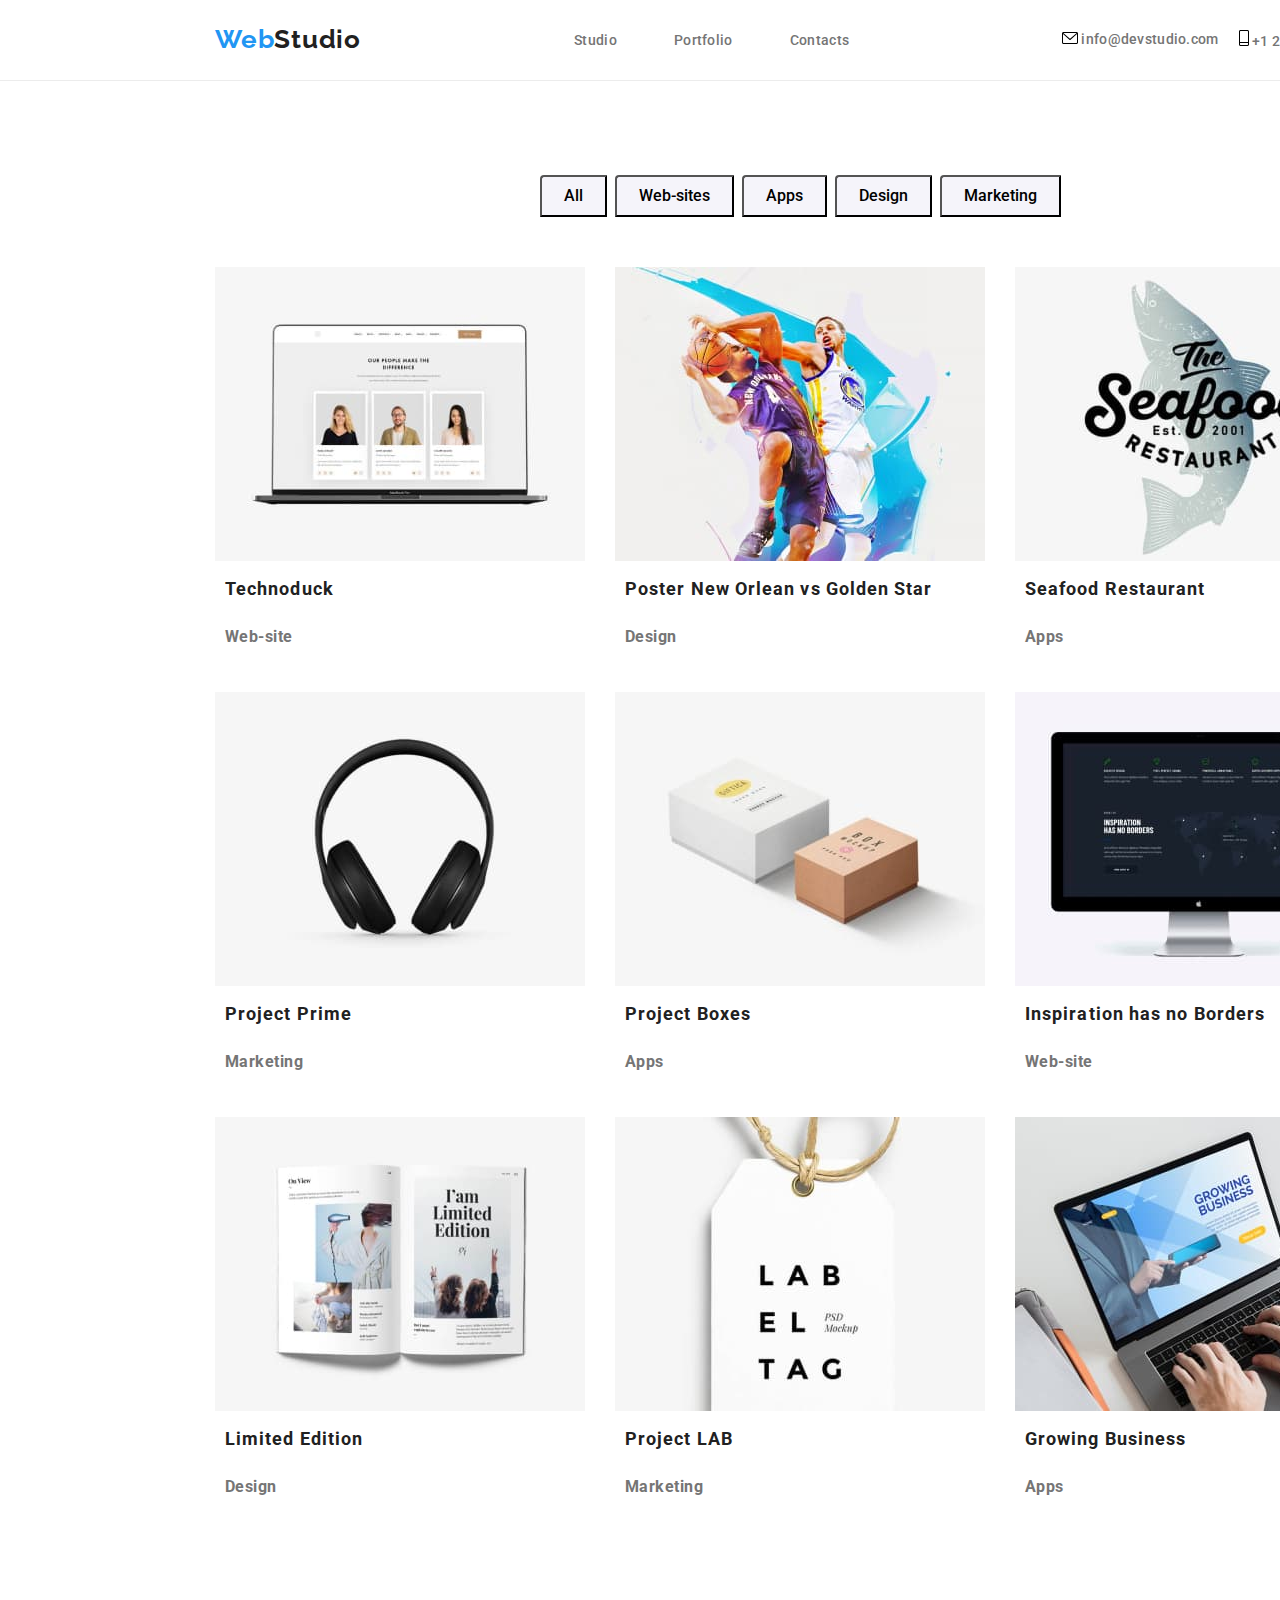
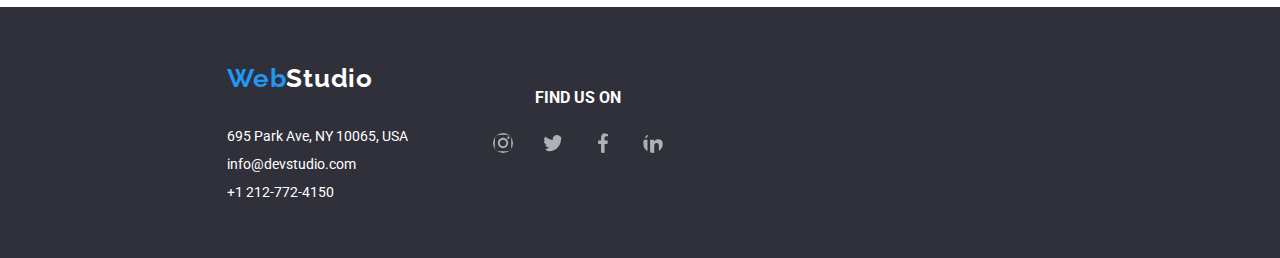
<file: portfolio.html>
<!DOCTYPE html>
<html lang="en">
  <head>
    <meta charset="UTF-8" />
    <meta name="viewport" content="width=device-width, initial-scale=1.0" />
    <title>Portofoliu</title>
    <!-- Normalizare stiluri/> -->

    <link
      rel="stylesheet"
      href="https://cdnjs.cloudflare.com/ajax/libs/modern-normalize/1.0.0/modern-normalize.min.css"
    />
    <!-- Import fonturi/> -->

    <link rel="preconnect" href="https://fonts.googleapis.com" />
    <link rel="preconnect" href="https://fonts.gstatic.com" crossorigin />
    <link
      href="https://fonts.googleapis.com/css2?family=Raleway:ital,wght@0,100..900;1,100..900&family=Roboto:ital,wght@0,100;0,300;0,400;0,500;0,700;0,900;1,100;1,300;1,400;1,500;1,700;1,900&display=swap"
      rel="stylesheet"
    />
    <!--Link la stiluri css /> -->

    <link rel="stylesheet" href="./css/style.css" />
  </head>
  <body>
    <!--Header section-->

    <header class="header section">
      <div class="header container">
        <div class="header__logo">
          <a href="#"
            ><p><span>Web</span>Studio</p></a
          >
        </div>
        <nav class="header__navigation">
          <ul>
            <li><a href="./index.html">Studio</a></li>
            <li><a href="./portfolio.html">Portfolio</a></li>
            <li><a href="">Contacts</a></li>
          </ul>
        </nav>
        <div class="header__info">
          <div class="contact">
            <a class="contact__link" href="mailto:info@devstudio.com">
              <svg width="16" height="12" viewBox="0 0 16 12">
                <use href="./importare-svg/icons/custom-svgs.svg#envelope" />
              </svg>
              <span class="contact__text">info@devstudio.com</span>
            </a>
          </div>
          <div class="contact">
            <a class="contact__link" href="tel:+12127724150">
              <svg width="10" height="16" viewBox="0 0 10 16">
                <use href="./importare-svg/icons/custom-svgs.svg#telefon" />
              </svg>
              <span class="contact__text">+1 212-772-4150 </span>
            </a>
          </div>
        </div>
      </div>
    </header>

    <!--Portiune principala a paginii Portofoliu-->

    <main>
      <!-- Sectiunea principala a paginii portofoliu  -->
      <section class="portofoliu section">
        <!--Div cu activitatile din Portofoliu-->
        <div class="portofoliu">
          <!--div cu navigare-->
          <div class="portofoliu__navigare">
            <ul class="portofoliu__navigare__lista container">
              <li><button type="button">All</button></li>
              <li><button type="button">Web-sites</button></li>
              <li><button type="button">Apps</button></li>
              <li><button type="button">Design</button></li>
              <li><button type="button">Marketing</button></li>
            </ul>
          </div>
          <div class="portofoliu__exemple container">
            <!--Container 1: web-site Technoduck-->

            <div class="portofoliu__exemplu">
              <img
                src="./images/img_p1.jpg"
                alt="website with 3 pictures"
                width="370"
                height="294"
              />
              <p class="portofoliu__exemplu__nume">Technoduck</p>
              <p class="portofoliu__exemplu__tip">Web-site</p>
            </div>

            <!--Container 2: design - Poster-->

            <div class="portofoliu__exemplu">
              <img
                src="./images/img_p2.jpg"
                alt="bastketball poster"
                width="370"
                height="294"
              />
              <p class="portofoliu__exemplu__nume">
                Poster New Orlean vs Golden Star
              </p>
              <p class="portofoliu__exemplu__tip">Design</p>
            </div>

            <!--Container 3: Apps - restaurant -->

            <div class="portofoliu__exemplu">
              <img
                src="./images/img_p3.jpg"
                alt="sigla Seafood Restaurant"
                width="370"
                height="294"
              />
              <p class="portofoliu__exemplu__nume">Seafood Restaurant</p>
              <p class="portofoliu__exemplu__tip">Apps</p>
            </div>

            <!--Container 4: marketing-->

            <div class="portofoliu__exemplu">
              <img
                src="./images/img_p4.jpg"
                alt="headset"
                width="370"
                height="294"
              />
              <p class="portofoliu__exemplu__nume">Project Prime</p>
              <p class="portofoliu__exemplu__tip">Marketing</p>
            </div>

            <!--Container 5: Apps - project boxes -->

            <div class="portofoliu__exemplu">
              <img
                src="./images/img_p5.jpg"
                alt="boxes"
                width="370"
                height="294"
              />
              <p class="portofoliu__exemplu__nume">Project Boxes</p>
              <p class="portofoliu__exemplu__tip">Apps</p>
            </div>

            <!--Container 6: web-site inspiration has no borders-->

            <div class="portofoliu__exemplu">
              <img
                src="./images/img_p6.jpg"
                alt="black screen with the website"
                width="370"
                height="294"
              />
              <p class="portofoliu__exemplu__nume">
                Inspiration has no Borders
              </p>
              <p class="portofoliu__exemplu__tip">Web-site</p>
            </div>

            <!--Container 7: design - leaflet-->

            <div class="portofoliu__exemplu">
              <img
                src="./images/img_p7.jpg"
                alt="bastketball poster"
                width="370"
                height="294"
              />
              <p class="portofoliu__exemplu__nume">Limited Edition</p>
              <p class="portofoliu__exemplu__tip">Design</p>
            </div>

            <!--Container 8: marketing-->

            <div class="portofoliu__exemplu">
              <img
                src="./images/img_p8.jpg"
                alt="tag with lab"
                width="370"
                height="294"
              />
              <p class="portofoliu__exemplu__nume">Project LAB</p>
              <p class="portofoliu__exemplu__tip">Marketing</p>
            </div>

            <!--Container 9: Apps - growing businesss -->

            <div class="portofoliu__exemplu">
              <img
                src="./images/img_p9.jpg"
                alt="laptop with Apps"
                width="370"
                height="294"
              />
              <p class="portofoliu__exemplu__nume">Growing Business</p>
              <p class="portofoliu__exemplu__tip">Apps</p>
            </div>
          </div>
        </div>
      </section>
    </main>

    <!--Footer section-->

    <footer class="footer section">
      <div class="footer container">
        <div>
          <div class="footer__logo">
            <a href="webstudio.html">
              <p><span>Web</span>Studio</p>
            </a>
          </div>
          <div class="footer__contact-info"></div>
          <address class="footer__address">
            695 Park Ave, NY 10065, USA <br />
            <a href="mailto:info@devstudio.com">info@devstudio.com</a><br />
            <a href="tel:+12127724150">+1 212-772-4150</a>
          </address>
        </div>
        <div class="footer__social-icons">
          <h4 class="footer-text">FIND US ON</h4>
          <br />
          <div class="icons">
            <svg width="20" height="20">
              <use href="./importare-svg/icons/custom-svgs.svg#instagram"></use>
            </svg>
            <svg width="20" height="20">
              <use href="./importare-svg/icons/custom-svgs.svg#twitter"></use>
            </svg>
            <svg width="20" height="20">
              <use href="./importare-svg/icons/custom-svgs.svg#facebook"></use>
            </svg>
            <svg width="20" height="20">
              <use href="./importare-svg/icons/custom-svgs.svg#linkedin"></use>
            </svg>
          </div>
        </div>
      </div>
    </footer>
  </body>
</html>
</file>
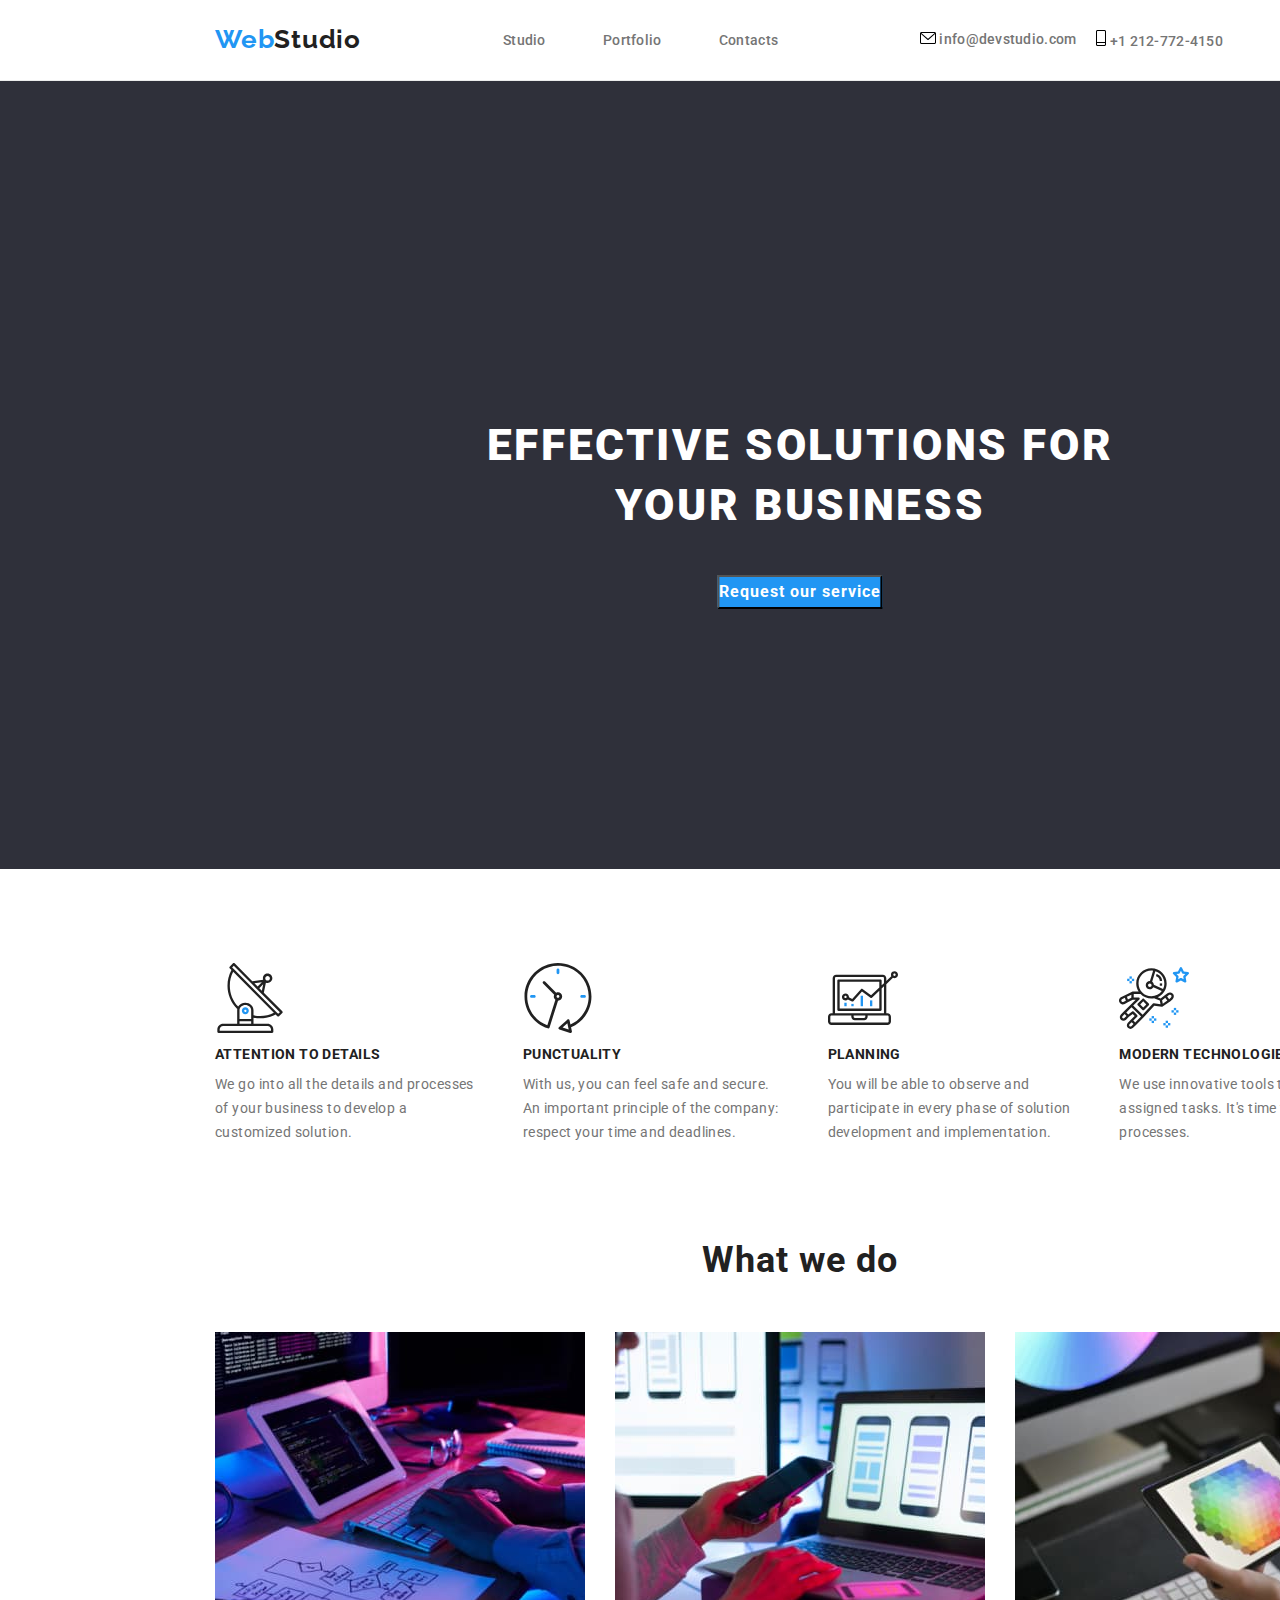
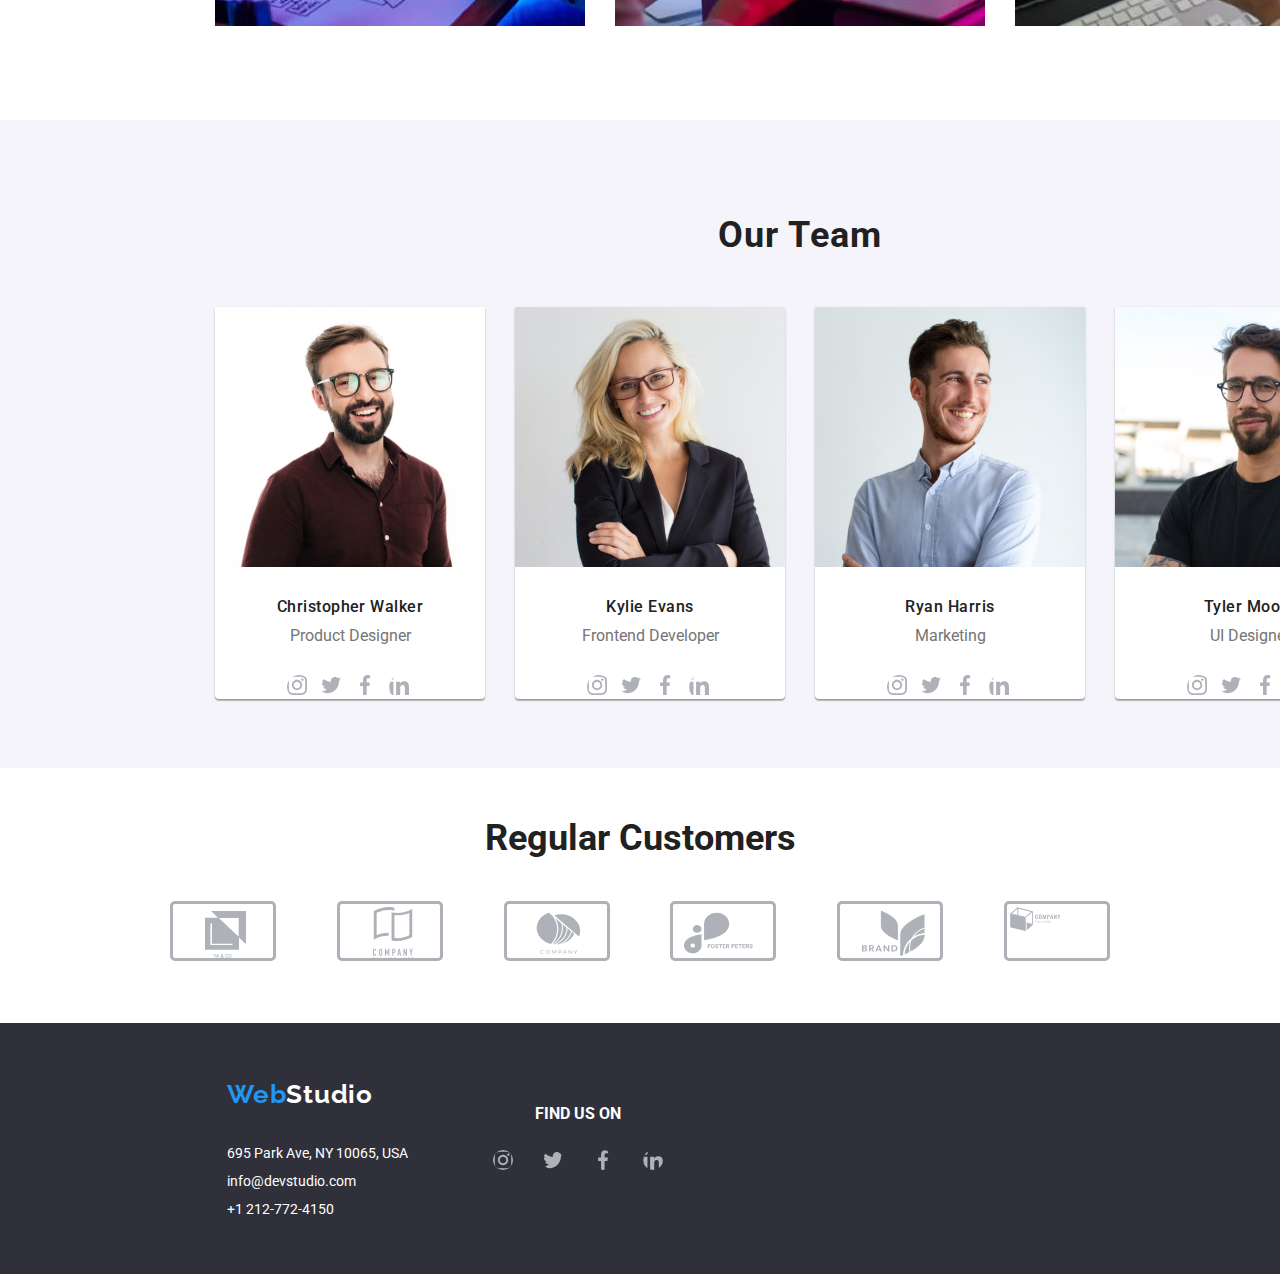
<file: webstudio.html>
<!DOCTYPE html>
<html lang="en">
  <head>
    <meta charset="UTF-8" />
    <meta name="viewport" content="width=device-width, initial-scale=1.0" />
    <title>Portofoliu</title>
    <style>
      /* CSS styles for SVG icons */
      .icon {
        width: 24px; /* Set the width of the SVG */
        height: 24px; /* Set the height of the SVG */
        fill: currentColor; /* Use the current text color for SVG fill */
        vertical-align: middle; /* Align SVG vertically */
      }
    </style>

    <!-- Normalizare stiluri/> -->

    <link
      rel="stylesheet"
      href="https://cdnjs.cloudflare.com/ajax/libs/modern-normalize/1.0.0/modern-normalize.min.css"
    />

    <!-- Import fonturi/> -->

    <link rel="preconnect" href="https://fonts.googleapis.com" />
    <link rel="preconnect" href="https://fonts.gstatic.com" crossorigin />
    <link
      href="https://fonts.googleapis.com/css2?family=Raleway:ital,wght@0,100..900;1,100..900&family=Roboto:ital,wght@0,100;0,300;0,400;0,500;0,700;0,900;1,100;1,300;1,400;1,500;1,700;1,900&display=swap"
      rel="stylesheet"
    />

    <!--Link la stiluri css /> -->

    <link rel="stylesheet" href="./css/style.css" />
  </head>
  <body>
    <!--header section-->

    <header class="header section">
      <div class="header container">
        <div class="header__logo">
          <a href="webstudio.html"
            ><p><span>Web</span>Studio</p></a
          >
        </div>
        <nav class="header__navigation">
          <ul>
            <li><a href="./index.html">Studio</a></li>
            <li><a href="./portfolio.html">Portfolio</a></li>
            <li><a href="contacts.html">Contacts</a></li>
          </ul>
        </nav>
        <div class="header__info">
          <div class="contact">
            <a class="contact__link" href="mailto:info@devstudio.com">
              <svg width="16" height="12" viewBox="0 0 16 12">
                <use href="./importare-svg/icons/custom-svgs.svg#envelope" />
              </svg>
              <span class="contact__text">info@devstudio.com</span>
            </a>
          </div>
          <div class="contact">
            <a class="contact__link" href="tel:+12127724150">
              <svg width="10" height="16" viewBox="0 0 10 16">
                <use href="./importare-svg/icons/custom-svgs.svg#telefon" />
              </svg>
              <span class="contact__text">+1 212-772-4150 </span>
            </a>
          </div>
        </div>
        <!-- Insert the section tag here -->
        <section class="big-background">
          <!-- Content of your big background section here -->
        </section>
      </div>
    </header>

    <!--Portiune principala a paginii Studio -->

    <main>
      <!--Hero section-->

      <section class="hero-section section">
        <div class="hero-section container">
          <h1 class="hero-section__title">
            EFFECTIVE SOLUTIONS FOR <br />YOUR BUSINESS
          </h1>
          <button class="hero-section__service" type="button">
            Request our service
          </button>
        </div>
      </section>

      <!--What we do section-->

      <section class="we-do-section section">
        <ul class="we-do-section__features container">
          <li>
            <svg width="70" height="70">
              <use href="./importare-svg/icons/custom-svgs.svg#antenna"></use>
            </svg>
            <h5>ATTENTION TO DETAILS</h5>
            <p>
              We go into all the details and processes <br />
              of your business to develop a <br />customized solution.
            </p>
          </li>
          <li>
            <svg width="70" height="70">
              <use href="./importare-svg/icons/custom-svgs.svg#ceas"></use>
            </svg>
            <h5>PUNCTUALITY</h5>
            <p>
              With us, you can feel safe and secure. <br />An important
              principle of the company: <br />respect your time and deadlines.
            </p>
          </li>
          <li>
            <svg width="70" height="70">
              <use href="./importare-svg/icons/custom-svgs.svg#computer"></use>
            </svg>
            <h5>PLANNING</h5>
            <p>
              You will be able to observe and <br />participate in every phase
              of solution <br />development and implementation.
            </p>
          </li>
          <li>
            <svg width="70" height="70">
              <use href="./importare-svg/icons/custom-svgs.svg#astronaut"></use>
            </svg>
            <h5>MODERN TECHNOLOGIES</h5>
            <p>
              We use innovative tools to solve <br />assigned tasks. It's time
              to simplify work <br />processes.
            </p>
          </li>
        </ul>
        <h2 class="we-do-section__title">What we do</h2>

        <!--Div cu imagini-->

        <div class="we-do-section_images container">
          <img
            src="./images/img1.jpg"
            alt="imagine cu computer"
            width="370"
            height="294"
          />
          <img
            src="./images/img2.jpg"
            alt="imagine cu tel mobile"
            width="370"
            height="294"
          />
          <img
            src="./images/img3.jpg"
            alt="img  cu tableta"
            width="370"
            height="294"
          />
        </div>
      </section>

      <!--Our Team section-->

      <section class="team-section section">
        <h2 class="team-section__title">Our Team</h2>

        <!--Container cu carduri despre membrii echipei-->

        <div class="team-section__cards container">
          <!--Container 1-->

          <div class="team-section__card">
            <img
              src="./images/img4.jpg"
              alt="Christopher Walker imagine"
              width="270"
              height="260"
            />
            <p class="team-section__card__nume">Christopher Walker</p>
            <p class="team-section__card__job">Product Designer</p>
            <div class="team-icons">
              <svg width="20" height="20">
                <use
                  href="./importare-svg/icons/custom-svgs.svg#instagram"
                ></use>
              </svg>
              <svg width="20" height="20">
                <use href="./importare-svg/icons/custom-svgs.svg#twitter"></use>
              </svg>
              <svg width="20" height="20">
                <use
                  href="./importare-svg/icons/custom-svgs.svg#facebook"
                ></use>
              </svg>
              <svg width="20" height="20">
                <use
                  href="./importare-svg/icons/custom-svgs.svg#linkedin"
                ></use>
              </svg>
            </div>
          </div>

          <!--Container 2-->

          <div class="team-section__card">
            <img
              src="./images/img5.jpg"
              alt="Kylie Evans imagine"
              width="270"
              height="260"
            />
            <p class="team-section__card__nume">Kylie Evans</p>
            <p class="team-section__card__job">Frontend Developer</p>
            <div class="team-icons">
              <svg width="20" height="20">
                <use
                  href="./importare-svg/icons/custom-svgs.svg#instagram"
                ></use>
              </svg>
              <svg width="20" height="20">
                <use href="./importare-svg/icons/custom-svgs.svg#twitter"></use>
              </svg>
              <svg width="20" height="20">
                <use
                  href="./importare-svg/icons/custom-svgs.svg#facebook"
                ></use>
              </svg>
              <svg width="20" height="20">
                <use
                  href="./importare-svg/icons/custom-svgs.svg#linkedin"
                ></use>
              </svg>
            </div>
          </div>

          <!--Container 3-->

          <div class="team-section__card">
            <img
              src="./images/img6.jpg"
              alt="Ryan Harris imagine"
              width="270"
              height="260"
            />
            <p class="team-section__card__nume">Ryan Harris</p>
            <p class="team-section__card__job">Marketing</p>
            <div class="team-icons">
              <svg width="20" height="20">
                <use
                  href="./importare-svg/icons/custom-svgs.svg#instagram"
                ></use>
              </svg>
              <svg width="20" height="20">
                <use href="./importare-svg/icons/custom-svgs.svg#twitter"></use>
              </svg>
              <svg width="20" height="20">
                <use
                  href="./importare-svg/icons/custom-svgs.svg#facebook"
                ></use>
              </svg>
              <svg width="20" height="20">
                <use
                  href="./importare-svg/icons/custom-svgs.svg#linkedin"
                ></use>
              </svg>
            </div>
          </div>

          <!--Container 4-->

          <div class="team-section__card">
            <img
              src="./images/img7.jpg"
              alt="Tyler Moore imagine"
              width="270"
              height="260"
            />
            <p class="team-section__card__nume">Tyler Moore</p>
            <p class="team-section__card__job">UI Designer</p>
            <div class="team-icons">
              <svg width="20" height="20">
                <use
                  href="./importare-svg/icons/custom-svgs.svg#instagram"
                ></use>
              </svg>
              <svg width="20" height="20">
                <use href="./importare-svg/icons/custom-svgs.svg#twitter"></use>
              </svg>
              <svg width="20" height="20">
                <use
                  href="./importare-svg/icons/custom-svgs.svg#facebook"
                ></use>
              </svg>
              <svg width="20" height="20">
                <use
                  href="./importare-svg/icons/custom-svgs.svg#linkedin"
                ></use>
              </svg>
            </div>
          </div>
        </div>
      </section>

      <section class="regular-customers section">
        <h2 class="regular-customers__title">Regular Customers</h2>
        <div class="regular">
          <svg width="106" height="60">
            <use href="./importare-svg/icons/custom-svgs.svg#patrat"></use>
          </svg>
          <svg width="106" height="60">
            <use href="./importare-svg/icons/custom-svgs.svg#company"></use>
          </svg>
          <svg width="106" height="60">
            <use href="./importare-svg/icons/custom-svgs.svg#ceva"></use>
          </svg>
          <svg width="106" height="60">
            <use href="./importare-svg/icons/custom-svgs.svg#picatura"></use>
          </svg>
          <svg width="106" height="60">
            <use href="./importare-svg/icons/custom-svgs.svg#frunze"></use>
          </svg>
          <svg width="106" height="60">
            <use href="./importare-svg/icons/custom-svgs.svg#dreptunghi"></use>
          </svg>
        </div>
      </section>
    </main>

    <!--Footer section-->

    <footer class="footer section">
      <div class="footer container">
        <div>
          <div class="footer__logo">
            <a href="webstudio.html">
              <p><span>Web</span>Studio</p>
            </a>
          </div>
          <div class="footer__contact-info"></div>
          <address class="footer__address">
            695 Park Ave, NY 10065, USA <br />
            <a href="mailto:info@devstudio.com">info@devstudio.com</a><br />
            <a href="tel:+12127724150">+1 212-772-4150</a>
          </address>
        </div>
        <div class="footer__social-icons">
          <h4 class="footer-text">FIND US ON</h4>
          <br />
          <div class="icons">
            <svg width="20" height="20">
              <use href="./importare-svg/icons/custom-svgs.svg#instagram"></use>
            </svg>
            <svg width="20" height="20">
              <use href="./importare-svg/icons/custom-svgs.svg#twitter"></use>
            </svg>
            <svg width="20" height="20">
              <use href="./importare-svg/icons/custom-svgs.svg#facebook"></use>
            </svg>
            <svg width="20" height="20">
              <use href="./importare-svg/icons/custom-svgs.svg#linkedin"></use>
            </svg>
          </div>
        </div>
      </div>
    </footer>
  </body>
</html>
</file>
<file: css/style.css>
:root {
    --blue: #2196F3;
    --white: #FFFFFF;
    --black: #212121;
    --gray: #757575;
    --black-background: #2F303A;
    --gray-background: #F5F4FA;
    --primary-font: 'Roboto', sans-serif;
    --secondary-font: 'Raleway', sans-serif;
}
* {
    margin: 0;
    padding: 0;
    box-sizing: border-box;
}
body {
font-family: var(--primary-font);
color: var(--black);
}
/*  Container si Section */
.section {
    width: 1600px;
    margin: 0 auto;
    padding: 94px 0;
}
.container {
    width: 1200px;
    display: flex;
    margin: auto;
}

/* Header section style */
.header.section {
    width: 1600px;
    padding: 0;
    border-bottom: 1px solid #ECECEC;
}

/* Add the new CSS block here */
.header__navigation a.current::after {
    content: "";
    display: block;
    width: 100%;
    height: 2px;
    /* Adjust the height as needed */
    background-color: var(--blue);
    /* Use your preferred highlight color */
    position: absolute;
    bottom: -2px;
    /* Adjust the position as needed */
    left: 0;
}

.header.container {
    height: 80px;
    justify-content: space-between;
    align-items: center;
    padding: 0 15px;
}

.header__logo a,
.footer__logo a {
    font-family: var(--secondary-font);
    font-size: 26px;
    font-weight: 700;
    line-height: 1.2;
    letter-spacing: 0.03em;
    text-decoration: none;
    color: var(--black);
}

.header__logo a {
    color: var(--black);
}

.header__logo span,
.footer__logo span {
    color: var(--blue);
}

.header__navigation ul {
    list-style: none;
    display: flex;
    width: 275px;
    justify-content: space-between;
    color: var(--black);
}

.header__navigation a {
    color: var(--black);
}

.header__info {
    display: inline-flex;
    /* Change display to inline-flex */
    width: auto;
    /* Adjust width as needed */
    justify-content: space-between;
}

.header__navigation a,
.header__info a,
.contact__link {
    text-decoration: none;
    font-weight: 500;
    font-size: 14px;
    line-height: 1.14;
    letter-spacing: 0.02em;
    color: var(--gray);
    transition: opacity 250ms cubic-bezier(0.4, 0, 0.2, 1);
}

.header__info a {
    color: var(--gray);
}

.header__navigation a:hover,
.header__navigation a:focus,
.header__info a:hover,
.header__info a:focus {
    color: var(--blue);
}

.contact {
    margin-right: 20px;
}

.contact__link:hover .contact__text,
.contact__link:focus .contact__text {
    color: var(--blue);
}

.contact__link:hover svg {
    fill: var(--blue);
}

.big-background {
    position: relative;
    background:
    linear-gradient(rgba(0, 0, 0, 0.5), rgba(0, 0, 0, 0.5)),
    linear-gradient(135deg, var(--black) 0%, var(--blue) 100%);
    background-size: cover;
    background-position: center;
    padding-top: 200px;
    padding-bottom: 200px;
}

/* Contact text */
.contact__text {
    font-weight: 500;
    font-size: 14px;
    line-height: 1.14;
    letter-spacing: 0.02em;
    color: var(--gray);
    transition: opacity 250ms cubic-bezier(0.4, 0, 0.2, 1);
}

/* Hero section style*/

/* CSS for studio.html */
.hero-section.section {
    width: 1600px;
    background-color: transparent;
    position: relative;
}

.hero-section.container {
    height: 600px;
    position: relative;
}

.hero-section__title {
    font-family: var(--primary-font);
    font-size: 44px;
    font-weight: 900;
    line-height: 60px;
    letter-spacing: 0.06em;
    text-align: center;
    width: 696px;
    height: 120px;
    top: 50%;
    left: 50%;
    transform: translate(-50%, -50%);
    gap: 0px;
    opacity: 1;
    position: absolute;
    color: var(--white);
    z-index: 1;
}

.hero-section__service {
    font-weight: 700;
    font-size: 16px;
    line-height: 1.9;
    letter-spacing: 0.06em;
    background-color: var(--blue);
    color: var(--white);
    cursor: pointer;
    position: absolute;
    top: calc(50% + 100px);
    left: 50%;
    transform: translateX(-50%);
    z-index: 1;
}

.hero-section__service:hover,
.hero-section__service:focus {
    transform: scale(1.1);
}

.hero-section img {
    position: absolute;
    top: 80px;
    left: 50%;
    transform: translateX(-50%);
    width: 1600px;
    height: 600px;
    object-fit: fill;
    opacity: 1;
    z-index: 0;
}

/* CSS for studio.html */
.hero-section-studio.section {
    width: 1600px;
    background-color: transparent;
    position: relative;
}

/* CSS for webstudio.html */
.hero-section.section {
    width: 1600px;
    background-color: #2F303A;
    position: relative;
}

.hero-section.container {
    height: 600px;
    position: relative;
}

.hero-section__title {
    font-family: var(--primary-font);
    font-size: 44px;
    font-weight: 900;
    line-height: 60px;
    letter-spacing: 0.06em;
    text-align: center;
    width: 696px;
    height: 120px;
    top: 50%;
    left: 50%;
    transform: translate(-50%, -50%);
    gap: 0px;
    opacity: 1;
    position: absolute;
    color: var(--white);
    z-index: 1;
}

.hero-section__service {
    font-weight: 700;
    font-size: 16px;
    line-height: 1.9;
    letter-spacing: 0.06em;
    background-color: var(--blue);
    color: var(--white);
    cursor: pointer;
    position: absolute;
    top: calc(50% + 100px);
    left: 50%;
    transform: translateX(-50%);
    z-index: 1;
}

.hero-section__service:hover,
.hero-section__service:focus {
    transform: scale(1.1);
    transition: opacity 250ms cubic-bezier(0.4, 0, 0.2, 1);
}

.hero-section img {
    position: absolute;
    top: 80px;
    left: 50%;
    transform: translateX(-50%);
    width: 1600px;
    height: 600px;
    object-fit: fill;
    opacity: 1;
    z-index: 0;
}

/* What we do section style */
.we-do-section.section {
    background-color: var(--white);
}

.we-do-section__features.container {
    list-style: none;
    justify-content: space-between;
    width: 1170px;
    margin-bottom: 94px;
}

.we-do-section__features h5 {
    font-size: 14px;
    font-weight: 700;
    line-height: 1.14;
    letter-spacing: 0.03em;
    margin-bottom: 10px;
}

.we-do-section__features p {
    font-size: 14px;
    line-height: 1.7;
    color: var(--gray);
    letter-spacing: 0.03em;
}

.we-do-section__title {
    font-weight: 700;
    font-size: 36px;
    color: var(--black);
    line-height: 1.2;
    letter-spacing: 0.03em;
    margin-bottom: 50px;
    text-align: center;
}

.we-do-section_images>img,
.team-section__card>img,
.portofoliu__exemplu>img {
    display: block;
    max-width: 100%;
    height: auto;
}

.we-do-section_images.container {
    display: flex;
    justify-content: space-between;
    width: 1170px;
}

.we-do-icon {
    display: inline-block;
    width: 24px;
    height: 24px;
    fill: currentColor;
    vertical-align: middle;
}

/* New CSS for the SVG icons within list items */
.we-do-section__features li svg {
    width: 70px;
    height: 70px;
    fill: currentColor;
    margin-bottom: 10px;
}

/* Our Team section style with SVG icon styling */
.team-section.section {
    background-color: var(--gray-background);
    height: 648px;
    text-align: center;
}

.team-section__title {
    font-weight: 700;
    font-size: 36px;
    line-height: 1.2;
    letter-spacing: 0.03em;
    margin-bottom: 50px;
}

.team-section__cards.container {
    justify-content: center;
    gap: 30px;
    margin: auto;
}

.team-section__card {
    background: var(--white);
    border-radius: 0px 0px 4px 4px;
    opacity: 0px;
    box-shadow: 0px 2px 1px 0px #00000033,
        0px 1px 1px 0px #00000024,
        0px 1px 3px 0px #0000001F;
}

.team-section__card__nume {
    font-weight: 500;
    font-size: 16px;
    line-height: 1.2;
    letter-spacing: 0.03em;
    margin-top: 30px;
    margin-bottom: 10px;
}

.team-section__card__job {
    font-size: 16px;
    line-height: 1.2;
    color: var(--gray);
    margin-bottom: 30px;
}

/* Styles for SVG icons within the team section card */
.team-section__card svg {
    width: 24px;
    height: 24px;
    fill: #000;
    transition: opacity 250ms cubic-bezier(0.4, 0, 0.2, 1);
}

.team-section__card svg:hover {
    fill: #007bff;
}

.team-icons {
    display: flex;
    gap: 10px;
    align-items: center;
    justify-content: center;
}

.team-icons svg {
    fill: #000;
    transition: fill 0.3s ease;
    border-radius: 80%;
}

.team-icons svg:hover {
    background-color: #2196F3;
    cursor: pointer;
    border-radius: 60%;
}

.regular-customers.section {
    background-color: var(--white);
    padding: 50px 0;
    text-align: center;
}

.regular-customers__title {
    font-weight: 700;
    font-size: 36px;
    color: var(--black);
    margin-bottom: 30px;
}

.regular-customers svg {
    display: flex;
    justify-content: center;
    align-items: center;
    width: 106px;
    height: 60px;
    margin: 20px;
    fill: var(--primary-color);
}

.svg-box {
    display: flex;
    flex-wrap: wrap;
    gap: 10px;
    border: 2px solid #ccc;
    padding: 10px;
}

.svg-box svg {
    flex: 0 0 calc(33.333% - 20px);/
}

.regular {
    display: flex;
    justify-content: center;
    align-items: center;
    padding: 12px;
}

.regular svg {
    width: 106px;
    height: 60px;
    border: 3px solid #AFB1B8;
    border-radius: 5px;
    transition: border-color 0.3s ease;
    fill: var(--primary-color);
    display: block;
    margin: 0 auto;
}

.regular svg:hover use {
    filter: invert(75%) sepia(79%) saturate(2476%) hue-rotate(213deg) brightness(118%) contrast(119%);
}

.regular svg:hover {
    border-color: #2196f3;
    cursor: pointer;
}

.regular svg path {
    background-color: #2196F3;
    transition: fill 0.3s ease;
}

.regular svg:hover path {
    background-color: #2196f3;
}

/* Centering Regular Customers section */
.regular-customers {
    width: 80%;
    /* adjust as needed */
    margin: 0 auto;
}

/* Optional hover effect for SVG icons */
.regular-customers svg:hover {
    opacity: 0.8;
}

/* Footer section style*/
.footer.section {
    padding: 0;
    background-color: var(--black-background);
}

.footer.container {
    height: 251px;
    display: flex;
    justify-content: center;
    margin-left: -150px;
    padding-top: 56px;
}

.footer__logo a {
    color: var(--white);
    transition: color 250ms cubic-bezier(0.4, 0, 0.2, 1);
}

.footer__address {
    color: var(--white);
    font-weight: 400;
    font-size: 14px;
    line-height: 2;
    font-style: normal;
    margin-top: 28px;
}

.footer__address a {
    color: var(--white);
    text-decoration: none;
    cursor: pointer;
    transition: opacity 250ms cubic-bezier(0.4, 0, 0.2, 1);
}

.footer__address a:hover,
.footer__address a:focus {
    color: var(--blue);
}

.footer svg {
    width: 44px;
    height: 44px;
    margin: 10px;
    fill: var(--white);
}

.footer svg:hover {
    opacity: 0.8;
    transition: opacity 250ms cubic-bezier(0.4, 0, 0.2, 1);
}

.footer-text {
    color: var(--white);
    width: 87px;
    height: 16px;
    text-decoration: none;
    text-align: center;
    margin: 0 auto;
    display: flex;
}

.footer__contact-info {
    margin-bottom: 20px;
}

.footer__social-icons {
    margin-top: 26px;
    padding-left: 75px;
}

.icons {
    display: flex;
    gap: 10px;
    align-items: center;
    justify-content: center;
}

.icons svg {
    width: 20px;
    height: 20px;
    fill: #000;
    transition: fill 0.3s ease;
    border-radius: 90%;
}

.icons svg:hover {
    background-color: #2196f3;
    cursor: pointer;
}

.icons svg:hover::before {
    content: '';
    position: absolute;
    top: 50%;
    left: 50%;
    transform: translate(-50%, -50%);
    width: 30px;
    height: 30px;
    border-radius: 50%;
    background-color: rgba(33, 150, 243, 0.5);
}

/* Portofolio Section */
.portofoliu.section {
    background-color: var(--white);
    margin: auto;
}

.portofoliu__navigare__lista.container {
    width: 1170px;
    justify-content: center;
    gap: 8px;
    list-style: none;
    margin-bottom: 50px;
}

/* Navigation Buttons */
.portofoliu__navigare button {
    font-weight: 500;
    font-size: 16px;
    line-height: 1.6;
    text-align: center;
    background-color: var(--gray-background);
    cursor: pointer;
    padding: 6px 22px;
    border-radius: 4px 0px 0px 0px;
    transition: box-shadow 0.3s ease;
}

.portofoliu__navigare button:hover,
.portofoliu__navigare button:focus {
    background-color: var(--blue);
    color: var(--white);
    box-shadow: 0px 4px 6px rgba(0, 0, 0, 0.1);
}

.portofoliu__exemple.container {
    width: 1170px;
    display: flex;
    flex-wrap: wrap;
    justify-content: center;
    gap: 30px;
    margin: auto;
}

.portofoliu__exemplu {
    position: relative;
    overflow: hidden;
    cursor: pointer;
}

.portofoliu__exemplu img {
    position: relative;
    z-index: 1;
}

.portofoliu__exemplu img::after {
    content: "";
    position: absolute;
    top: 100%;
    left: 0;
    width: 100%;
    height: 100%;
    background-color: rgba(33, 150, 243, 0.5);
    z-index: 2;
    transition: transform 0.3s ease;
    opacity: 0;
}

.portofoliu__exemplu img:hover::after {
    transform: translateY(-100%);
    opacity: 1;
}

.portofoliu__exemplu__container {
    position: relative;
    overflow: hidden;
}

.portofoliu__exemplu__container::after {
    content: "";
    position: absolute;
    top: 100%;
    left: 0;
    width: 100%;
    height: 100%;
    background-color: rgba(33, 150, 243, 0.5);
    z-index: 1;
    transition: transform 0.3s ease;
    opacity: 0;
}

.portofoliu__exemplu:hover .portofoliu__exemplu__container::after {
    opacity: 1;
}

.portofoliu__exemplu__nume,
.portofoliu__exemplu__tip {
    font-weight: 700;
    font-size: 18px;
    line-height: 2;
    letter-spacing: 0.06em;
    text-align: left;
    padding: 10px;
}

.portofoliu__exemplu__tip {
    font-size: 16px;
    line-height: 1.9;
    color: var(--gray);
    letter-spacing: 0.03em;
    padding-top: 5px;
}

.portofoliu__exemplu img {
    position: relative;
    z-index: 1;
}

.portofoliu__exemplu::after {
    content: "";
    position: absolute;
    top: 100%;
    left: 0;
    width: 100%;
    height: 100%;
    background-color: rgba(33, 150, 243, 0.5);
    z-index: 1;
    transition: transform 0.3s ease;
}

.portofoliu__exemplu:hover:not(.portofoliu__exemplu__nume):not(.portofoliu__exemplu__tip)::after {
    transform: translateY(-100%);
}

.portofoliu__exemplu__nume:hover:not(img),
.portofoliu__exemplu__tip:hover:not(img) {
    transition: none;
}
</file>
